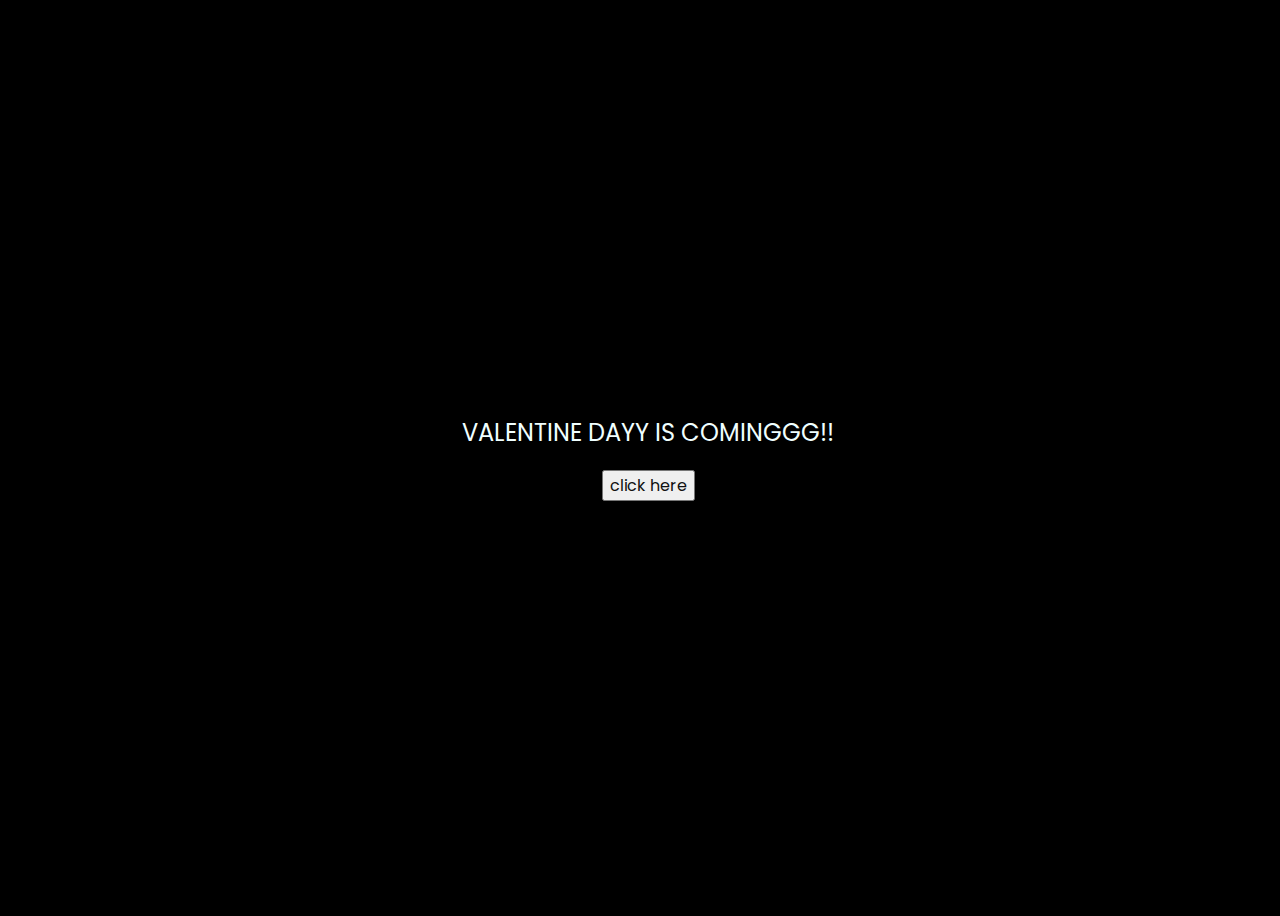
<file: index.html>
<!DOCTYPE html>
<html lang="en">
<head>
    <meta charset="UTF-8">
    <meta http-equiv="X-UA-Compatible" content="IE=edge">
    <meta name="viewport" content="width=device-width, initial-scale=1.0">
    <link rel="stylesheet" href="css/style.css">
    <link rel="icon" href="img/flowers.png" type="image/x-icon">
    <title>Flowers</title>
</head>
<body>
    <div class="description">
        <span>VALENTINE DAYY IS COMINGGG!!</span>
    </div>
    <div class="button">
        <button>
            <a href="flower.html">click here</a>
        </button>
        
    </div>
</body>
</html>
</file>
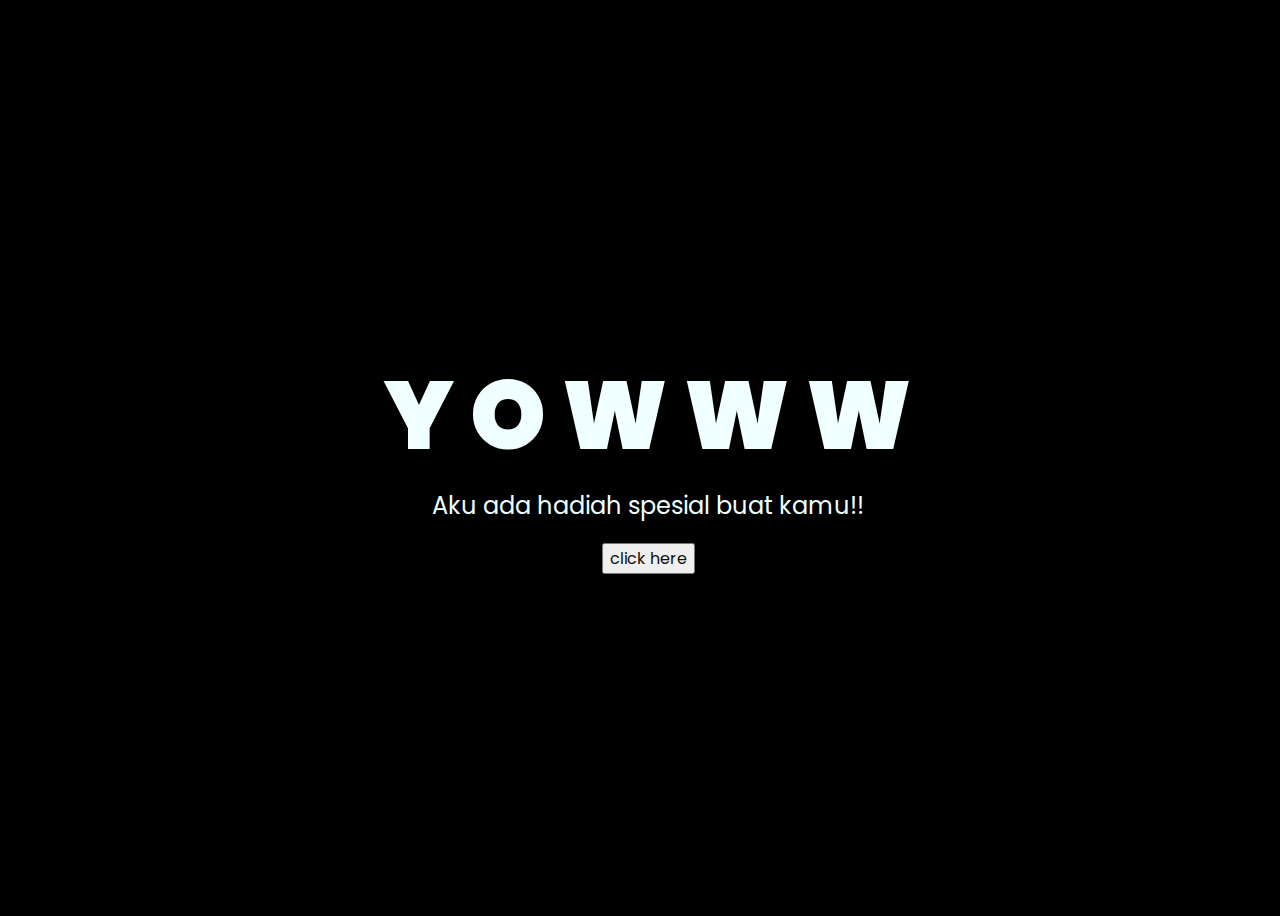
<file: flower/kado-main/index.html>
<!DOCTYPE html>
<html lang="en">
<head>
    <meta charset="UTF-8">
    <meta http-equiv="X-UA-Compatible" content="IE=edge">
    <meta name="viewport" content="width=device-width, initial-scale=1.0">
    <link rel="stylesheet" href="css/style.css">
    <link rel="icon" href="img/flowers.png" type="image/x-icon">
    <title>Flowers</title>
</head>
<body>
    <div class="greetings">
    <!-- silahkan menambah kata sesuai keinginan dengan <span>text...</span -->
        <span>Y</span>
        <span>O</span>
        <span>W</span>
        <span>W</span>
        <span>W</span>
        
    </div>
    <div class="description">
        <span>Aku ada hadiah spesial buat kamu!!</span>
    </div>
    <div class="button">
        <button>
            <a href="flower.html">click here</a>
        </button>
        
    </div>
</body>
</html>
</file>
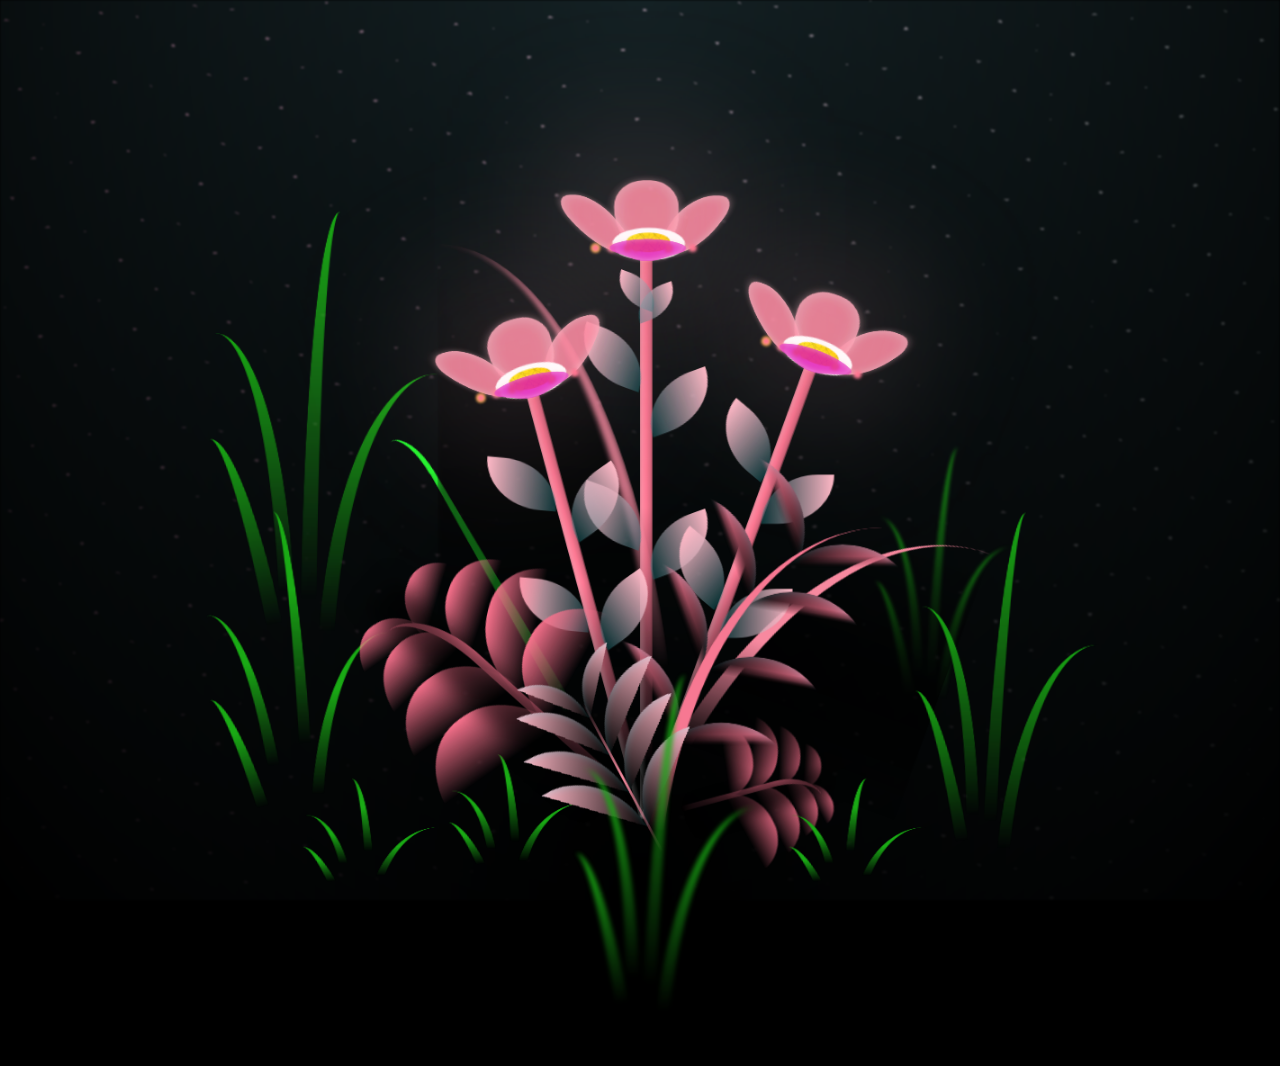
<file: flower.html>
<!DOCTYPE html>
<html lang="en">
<head>
    <meta charset="UTF-8">
    <meta http-equiv="X-UA-Compatible" content="IE=edge">
    <meta name="viewport" content="width=device-width, initial-scale=1.0">
    <link rel="stylesheet" href="css/main.css">
    <link rel="icon" href="img/flowers.png" type="image/x-icon">
    <title>flowers</title>
</head>
<!-- Tambahkan audio --> 
<body class="container">
  <!-- Pembuat code: https://codepen.io/mdusmanansari/pen/BamepLe -->
    <div class="night"></div>
    <div class="flowers">
      <div class="flower flower--1">
        <div class="flower__leafs flower__leafs--1">
          <div class="flower__leaf flower__leaf--1"></div>
          <div class="flower__leaf flower__leaf--2"></div>
          <div class="flower__leaf flower__leaf--3"></div>
          <div class="flower__leaf flower__leaf--4"></div>
          <div class="flower__white-circle"></div>
  
          <div class="flower__light flower__light--1"></div>
          <div class="flower__light flower__light--2"></div>
          <div class="flower__light flower__light--3"></div>
          <div class="flower__light flower__light--4"></div>
          <div class="flower__light flower__light--5"></div>
          <div class="flower__light flower__light--6"></div>
          <div class="flower__light flower__light--7"></div>
          <div class="flower__light flower__light--8"></div>
  
        </div>
        <div class="flower__line">
          <div class="flower__line__leaf flower__line__leaf--1"></div>
          <div class="flower__line__leaf flower__line__leaf--2"></div>
          <div class="flower__line__leaf flower__line__leaf--3"></div>
          <div class="flower__line__leaf flower__line__leaf--4"></div>
          <div class="flower__line__leaf flower__line__leaf--5"></div>
          <div class="flower__line__leaf flower__line__leaf--6"></div>
        </div>
      </div>
  
      <div class="flower flower--2">
        <div class="flower__leafs flower__leafs--2">
          <div class="flower__leaf flower__leaf--1"></div>
          <div class="flower__leaf flower__leaf--2"></div>
          <div class="flower__leaf flower__leaf--3"></div>
          <div class="flower__leaf flower__leaf--4"></div>
          <div class="flower__white-circle"></div>
  
          <div class="flower__light flower__light--1"></div>
          <div class="flower__light flower__light--2"></div>
          <div class="flower__light flower__light--3"></div>
          <div class="flower__light flower__light--4"></div>
          <div class="flower__light flower__light--5"></div>
          <div class="flower__light flower__light--6"></div>
          <div class="flower__light flower__light--7"></div>
          <div class="flower__light flower__light--8"></div>
  
        </div>
        <div class="flower__line">
          <div class="flower__line__leaf flower__line__leaf--1"></div>
          <div class="flower__line__leaf flower__line__leaf--2"></div>
          <div class="flower__line__leaf flower__line__leaf--3"></div>
          <div class="flower__line__leaf flower__line__leaf--4"></div>
        </div>
      </div>
  
      <div class="flower flower--3">
        <div class="flower__leafs flower__leafs--3">
          <div class="flower__leaf flower__leaf--1"></div>
          <div class="flower__leaf flower__leaf--2"></div>
          <div class="flower__leaf flower__leaf--3"></div>
          <div class="flower__leaf flower__leaf--4"></div>
          <div class="flower__white-circle"></div>
  
          <div class="flower__light flower__light--1"></div>
          <div class="flower__light flower__light--2"></div>
          <div class="flower__light flower__light--3"></div>
          <div class="flower__light flower__light--4"></div>
          <div class="flower__light flower__light--5"></div>
          <div class="flower__light flower__light--6"></div>
          <div class="flower__light flower__light--7"></div>
          <div class="flower__light flower__light--8"></div>
  
        </div>
        <div class="flower__line">
          <div class="flower__line__leaf flower__line__leaf--1"></div>
          <div class="flower__line__leaf flower__line__leaf--2"></div>
          <div class="flower__line__leaf flower__line__leaf--3"></div>
          <div class="flower__line__leaf flower__line__leaf--4"></div>
        </div>
      </div>
  
      <div class="grow-ans" style="--d:1.2s">
        <div class="flower__g-long">
          <div class="flower__g-long__top"></div>
          <div class="flower__g-long__bottom"></div>
        </div>
      </div>
  
      <div class="growing-grass">
        <div class="flower__grass flower__grass--1">
          <div class="flower__grass--top"></div>
          <div class="flower__grass--bottom"></div>
          <div class="flower__grass__leaf flower__grass__leaf--1"></div>
          <div class="flower__grass__leaf flower__grass__leaf--2"></div>
          <div class="flower__grass__leaf flower__grass__leaf--3"></div>
          <div class="flower__grass__leaf flower__grass__leaf--4"></div>
          <div class="flower__grass__leaf flower__grass__leaf--5"></div>
          <div class="flower__grass__leaf flower__grass__leaf--6"></div>
          <div class="flower__grass__leaf flower__grass__leaf--7"></div>
          <div class="flower__grass__leaf flower__grass__leaf--8"></div>
          <div class="flower__grass__overlay"></div>
        </div>
      </div>
  
      <div class="growing-grass">
        <div class="flower__grass flower__grass--2">
          <div class="flower__grass--top"></div>
          <div class="flower__grass--bottom"></div>
          <div class="flower__grass__leaf flower__grass__leaf--1"></div>
          <div class="flower__grass__leaf flower__grass__leaf--2"></div>
          <div class="flower__grass__leaf flower__grass__leaf--3"></div>
          <div class="flower__grass__leaf flower__grass__leaf--4"></div>
          <div class="flower__grass__leaf flower__grass__leaf--5"></div>
          <div class="flower__grass__leaf flower__grass__leaf--6"></div>
          <div class="flower__grass__leaf flower__grass__leaf--7"></div>
          <div class="flower__grass__leaf flower__grass__leaf--8"></div>
          <div class="flower__grass__overlay"></div>
        </div>
      </div>
  
      <div class="grow-ans" style="--d:2.4s">
        <div class="flower__g-right flower__g-right--1">
          <div class="leaf"></div>
        </div>
      </div>
  
      <div class="grow-ans" style="--d:2.8s">
        <div class="flower__g-right flower__g-right--2">
          <div class="leaf"></div>
        </div>
      </div>
  
      <div class="grow-ans" style="--d:2.8s">
        <div class="flower__g-front">
          <div class="flower__g-front__leaf-wrapper flower__g-front__leaf-wrapper--1">
            <div class="flower__g-front__leaf"></div>
          </div>
          <div class="flower__g-front__leaf-wrapper flower__g-front__leaf-wrapper--2">
            <div class="flower__g-front__leaf"></div>
          </div>
          <div class="flower__g-front__leaf-wrapper flower__g-front__leaf-wrapper--3">
            <div class="flower__g-front__leaf"></div>
          </div>
          <div class="flower__g-front__leaf-wrapper flower__g-front__leaf-wrapper--4">
            <div class="flower__g-front__leaf"></div>
          </div>
          <div class="flower__g-front__leaf-wrapper flower__g-front__leaf-wrapper--5">
            <div class="flower__g-front__leaf"></div>
          </div>
          <div class="flower__g-front__leaf-wrapper flower__g-front__leaf-wrapper--6">
            <div class="flower__g-front__leaf"></div>
          </div>
          <div class="flower__g-front__leaf-wrapper flower__g-front__leaf-wrapper--7">
            <div class="flower__g-front__leaf"></div>
          </div>
          <div class="flower__g-front__leaf-wrapper flower__g-front__leaf-wrapper--8">
            <div class="flower__g-front__leaf"></div>
          </div>
          <div class="flower__g-front__line"></div>
        </div>
      </div>
  
      <div class="grow-ans" style="--d:3.2s">
        <div class="flower__g-fr">
          <div class="leaf"></div>
          <div class="flower__g-fr__leaf flower__g-fr__leaf--1"></div>
          <div class="flower__g-fr__leaf flower__g-fr__leaf--2"></div>
          <div class="flower__g-fr__leaf flower__g-fr__leaf--3"></div>
          <div class="flower__g-fr__leaf flower__g-fr__leaf--4"></div>
          <div class="flower__g-fr__leaf flower__g-fr__leaf--5"></div>
          <div class="flower__g-fr__leaf flower__g-fr__leaf--6"></div>
          <div class="flower__g-fr__leaf flower__g-fr__leaf--7"></div>
          <div class="flower__g-fr__leaf flower__g-fr__leaf--8"></div>
        </div>
      </div>
  
      <div class="long-g long-g--0">
        <div class="grow-ans" style="--d:3s">
          <div class="leaf leaf--0"></div>
        </div>
        <div class="grow-ans" style="--d:2.2s">
          <div class="leaf leaf--1"></div>
        </div>
        <div class="grow-ans" style="--d:3.4s">
          <div class="leaf leaf--2"></div>
        </div>
        <div class="grow-ans" style="--d:3.6s">
          <div class="leaf leaf--3"></div>
        </div>
      </div>
  
      <div class="long-g long-g--1">
        <div class="grow-ans" style="--d:3.6s">
          <div class="leaf leaf--0"></div>
        </div>
        <div class="grow-ans" style="--d:3.8s">
          <div class="leaf leaf--1"></div>
        </div>
        <div class="grow-ans" style="--d:4s">
          <div class="leaf leaf--2"></div>
        </div>
        <div class="grow-ans" style="--d:4.2s">
          <div class="leaf leaf--3"></div>
        </div>
      </div>
  
      <div class="long-g long-g--2">
        <div class="grow-ans" style="--d:4s">
          <div class="leaf leaf--0"></div>
        </div>
        <div class="grow-ans" style="--d:4.2s">
          <div class="leaf leaf--1"></div>
        </div>
        <div class="grow-ans" style="--d:4.4s">
          <div class="leaf leaf--2"></div>
        </div>
        <div class="grow-ans" style="--d:4.6s">
          <div class="leaf leaf--3"></div>
        </div>
      </div>
  
      <div class="long-g long-g--3">
        <div class="grow-ans" style="--d:4s">
          <div class="leaf leaf--0"></div>
        </div>
        <div class="grow-ans" style="--d:4.2s">
          <div class="leaf leaf--1"></div>
        </div>
        <div class="grow-ans" style="--d:3s">
          <div class="leaf leaf--2"></div>
        </div>
        <div class="grow-ans" style="--d:3.6s">
          <div class="leaf leaf--3"></div>
        </div>
      </div>
  
      <div class="long-g long-g--4">
        <div class="grow-ans" style="--d:4s">
          <div class="leaf leaf--0"></div>
        </div>
        <div class="grow-ans" style="--d:4.2s">
          <div class="leaf leaf--1"></div>
        </div>
        <div class="grow-ans" style="--d:3s">
          <div class="leaf leaf--2"></div>
        </div>
        <div class="grow-ans" style="--d:3.6s">
          <div class="leaf leaf--3"></div>
        </div>
      </div>
  
      <div class="long-g long-g--5">
        <div class="grow-ans" style="--d:4s">
          <div class="leaf leaf--0"></div>
        </div>
        <div class="grow-ans" style="--d:4.2s">
          <div class="leaf leaf--1"></div>
        </div>
        <div class="grow-ans" style="--d:3s">
          <div class="leaf leaf--2"></div>
        </div>
        <div class="grow-ans" style="--d:3.6s">
          <div class="leaf leaf--3"></div>
        </div>
      </div>
  
      <div class="long-g long-g--6">
        <div class="grow-ans" style="--d:4.2s">
          <div class="leaf leaf--0"></div>
        </div>
        <div class="grow-ans" style="--d:4.4s">
          <div class="leaf leaf--1"></div>
        </div>
        <div class="grow-ans" style="--d:4.6s">
          <div class="leaf leaf--2"></div>
        </div>
        <div class="grow-ans" style="--d:4.8s">
          <div class="leaf leaf--3"></div>
        </div>
      </div>
  
      <div class="long-g long-g--7">
        <div class="grow-ans" style="--d:3s">
          <div class="leaf leaf--0"></div>
        </div>
        <div class="grow-ans" style="--d:3.2s">
          <div class="leaf leaf--1"></div>
        </div>
        <div class="grow-ans" style="--d:3.5s">
          <div class="leaf leaf--2"></div>
        </div>
        <div class="grow-ans" style="--d:3.6s">
          <div class="leaf leaf--3"></div>
        </div>
      </div>
    </div>

    <audio autoplay loop>
      <source src="flower/flo.mp3" type="audio/mpeg">
      <source src="flower/flo.ogg" type="audio/ogg">
      Your browser does not support the audio element.
    </audio>


    <script src="main.js"></script>
  </body>
</html>
</file>
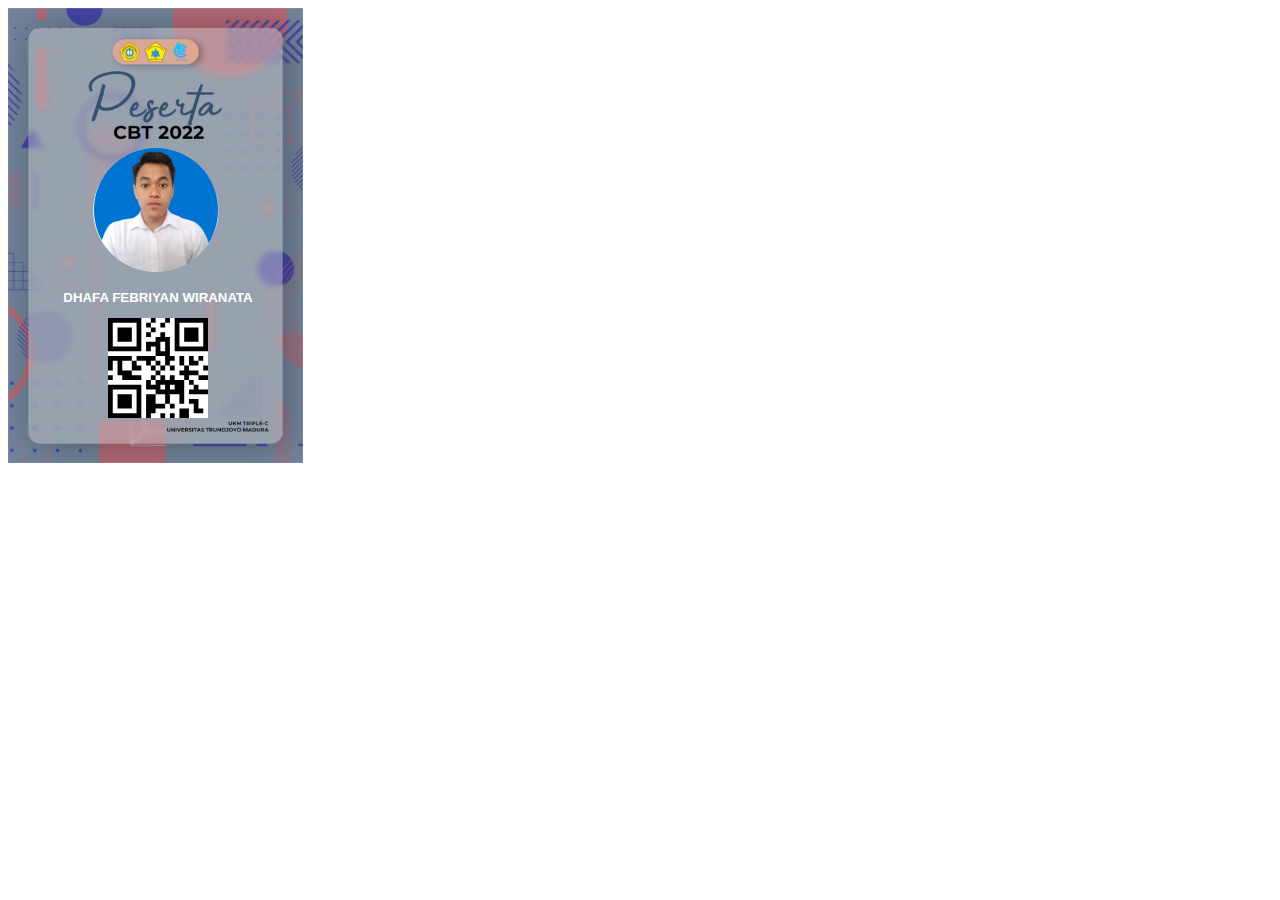
<file: css/Id Card.html>
<!DOCTYPE html>
<!-- saved from url=(0048)https://jack.triplec.or.id/cetak/idcard/cab/1071 -->
<html lang="en"><head><meta http-equiv="Content-Type" content="text/html; charset=UTF-8">
    
    <meta http-equiv="X-UA-Compatible" content="IE=edge">
    <meta name="viewport" content="width=device-width, initial-scale=1.0">
    <title>Id Card</title>
    <style>
        
        .card{
            position: relative;
            z-index: 1;
            height:323px;
            width:204px;
            margin:0px;
        }
        #bg-id{
            height:455px;
            width:295px;
            position: absolute;
            z-index: 2;
        }
        #foto{
            height:124px;
            width:124.5px;
            border-radius:50%;
            position: absolute;
            z-index: 2;
        }
        .box-foto{
            position: absolute;
            z-index: 2;
            top: 140px;
            left: 85.5px;
        }
        .box{
            position: absolute;
            z-index: 3;
        }
        .data{
            position: absolute;
            z-index: 3;
            width:300px;
            top: 260px;
            color:#FFFFFF;
        }
        .qr{
            position: absolute;
            z-index: 4;
            top: 310px;
            left: 100px;
        }
        body{
            font-family: Arial, Helvetica, sans-serif;
        }
    </style>
<style type="text/css">@font-face { font-family: Roboto; src: url("chrome-extension://mcgbeeipkmelnpldkobichboakdfaeon/css/Roboto-Regular.ttf"); }</style></head>
<body>
            <div class="card">
            
        <img id="bg-id" src="./Id Card_files/cbt.jpg" alt="Dhafa Febriyan Wiranata">
            <div class="box">
                <div class="data">
                <center><h5>DHAFA FEBRIYAN WIRANATA</h5></center>
                </div>
                <div class="qr">
                    <!--?xml version="1.0" encoding="UTF-8"?-->
<svg xmlns="http://www.w3.org/2000/svg" version="1.1" width="100" height="100" viewBox="0 0 100 100"><rect x="0" y="0" width="100" height="100" fill="#ffffff"></rect><g transform="scale(4.762)"><g transform="translate(0,0)"><path fill-rule="evenodd" d="M9 0L9 1L8 1L8 2L9 2L9 3L8 3L8 4L9 4L9 3L10 3L10 2L9 2L9 1L10 1L10 0ZM12 0L12 1L11 1L11 2L12 2L12 1L13 1L13 0ZM11 3L11 4L10 4L10 5L8 5L8 7L9 7L9 6L10 6L10 8L6 8L6 9L5 9L5 8L0 8L0 11L1 11L1 9L2 9L2 12L3 12L3 13L7 13L7 12L5 12L5 11L7 11L7 10L6 10L6 9L8 9L8 10L9 10L9 11L10 11L10 12L9 12L9 13L8 13L8 15L10 15L10 16L8 16L8 21L9 21L9 20L10 20L10 19L12 19L12 18L13 18L13 19L14 19L14 18L13 18L13 16L15 16L15 18L16 18L16 13L17 13L17 14L18 14L18 15L17 15L17 16L21 16L21 15L19 15L19 14L18 14L18 13L17 13L17 12L19 12L19 13L21 13L21 12L19 12L19 11L17 11L17 10L19 10L19 9L20 9L20 8L19 8L19 9L18 9L18 8L17 8L17 10L16 10L16 8L15 8L15 10L16 10L16 11L15 11L15 12L16 12L16 13L14 13L14 12L13 12L13 13L12 13L12 12L11 12L11 11L12 11L12 10L13 10L13 11L14 11L14 10L13 10L13 9L14 9L14 8L13 8L13 4L12 4L12 3ZM11 5L11 7L12 7L12 5ZM10 8L10 9L9 9L9 10L10 10L10 11L11 11L11 10L12 10L12 8ZM3 9L3 11L5 11L5 9ZM10 9L10 10L11 10L11 9ZM20 10L20 11L21 11L21 10ZM0 12L0 13L1 13L1 12ZM10 12L10 13L9 13L9 14L10 14L10 13L11 13L11 12ZM11 14L11 15L12 15L12 14ZM13 14L13 15L14 15L14 14ZM10 16L10 18L12 18L12 16ZM17 17L17 18L18 18L18 20L20 20L20 19L19 19L19 17ZM15 19L15 21L17 21L17 19ZM11 20L11 21L12 21L12 20ZM13 20L13 21L14 21L14 20ZM0 0L0 7L7 7L7 0ZM1 1L1 6L6 6L6 1ZM2 2L2 5L5 5L5 2ZM14 0L14 7L21 7L21 0ZM15 1L15 6L20 6L20 1ZM16 2L16 5L19 5L19 2ZM0 14L0 21L7 21L7 14ZM1 15L1 20L6 20L6 15ZM2 16L2 19L5 19L5 16Z" fill="#000000"></path></g></g></svg>

                </div>
                <div class="box-foto">
                <img id="foto" src="./Id Card_files/8wK395ZMPb5dukayOafSTMOQh4elS7D0xY8wM2up.jpg" alt="Dhafa Febriyan Wiranata">
                </div>
            </div>
        </div>
    




</body></html>
</file>
<file: css/style.css>
@import url('https://fonts.googleapis.com/css2?family=Poppins:ital,wght@0,500;1,900&display=swap');
*{
    font-family: 'Poppins',cursive;
}
body{
    color: azure;
    width: 100%;
    height: 100vh;
    display: flex;
    flex-direction: column;
    align-items: center;
    justify-content: center;
    background-color: black;
}
.greetings{
    font-size: 6rem;
    font-weight: 900;
}
.greetings > span{
    animation: glow 2.5s ease-in-out infinite;
}
@keyframes glow{
    0%, 100%{
        color: #fff;
        text-shadow: 0 0 12px #39c6d6, 0 0 50px #39c6d6, 0 0 100px #39c6d6;
    }
    10%, 90%{
        color: #111;
        text-shadow: none;
    }
}
.greetings > span:nth-child(2){
    animation-delay: .2s ;
}
.greetings > span:nth-child(3){
    animation-delay: .4s ;
}
.greetings > span:nth-child(4){
    animation-delay: .6s;
}
.greetings > span:nth-child(5){
    animation-delay: .8s;
}
.greetings > span:nth-child(6){
    animation-delay: 1s;
}

.description{
    font-size: 1.5rem;
    margin-bottom: 20px;
}

.button a{
    text-decoration: none;
    font-size: 1rem;
    color: #111;
}

@media screen and (max-width:574px){
    .greetings{
        display: block;
        font-size: 3rem;
        font-weight: 500;
        text-align: center;
    }
    .description{
        font-size: 1rem;
    }
    
    .button a{
        font-size: .5rem;
    }
}
</file>
<file: flower/kado-main/css/style.css>
@import url('https://fonts.googleapis.com/css2?family=Poppins:ital,wght@0,500;1,900&display=swap');
*{
    font-family: 'Poppins',cursive;
}
body{
    color: azure;
    width: 100%;
    height: 100vh;
    display: flex;
    flex-direction: column;
    align-items: center;
    justify-content: center;
    background-color: black;
}
.greetings{
    font-size: 6rem;
    font-weight: 900;
}
.greetings > span{
    animation: glow 2.5s ease-in-out infinite;
}
@keyframes glow{
    0%, 100%{
        color: #fff;
        text-shadow: 0 0 12px #39c6d6, 0 0 50px #39c6d6, 0 0 100px #39c6d6;
    }
    10%, 90%{
        color: #111;
        text-shadow: none;
    }
}
.greetings > span:nth-child(2){
    animation-delay: .2s ;
}
.greetings > span:nth-child(3){
    animation-delay: .4s ;
}
.greetings > span:nth-child(4){
    animation-delay: .6s;
}
.greetings > span:nth-child(5){
    animation-delay: .8s;
}

.description{
    font-size: 1.5rem;
    margin-bottom: 20px;
}

.button a{
    text-decoration: none;
    font-size: 1rem;
    color: #111;
}

@media screen and (max-width:574px){
    .greetings{
        display: block;
        font-size: 3rem;
        font-weight: 500;
        text-align: center;
    }
    .description{
        font-size: 1rem;
    }
    
    .button a{
        font-size: .5rem;
    }
}
</file>
<file: css/main.css>
*,
*::after,
*::before {
  padding: 0;
  margin: 0;
  box-sizing: border-box;
}

:root {
  --dark-color: #000;
}

body {
  display: flex;
  align-items: flex-end;
  justify-content: center;
  min-height: 100vh;
  background-color: var(--dark-color);
  overflow: hidden;
  perspective: 1000px;
}

.night {
  position: fixed;
  left: 50%;
  top: 0;
  transform: translateX(-50%);
  width: 100%;
  height: 100%;
  filter: blur(0.1vmin);
  background-image: radial-gradient(ellipse at top, transparent 0%, var(--dark-color)), radial-gradient(ellipse at bottom, var(--dark-color), rgba(145, 233, 255, 0.2)), repeating-linear-gradient(220deg, rgb(0, 0, 0) 0px, rgb(0, 0, 0) 19px, transparent 19px, transparent 22px), repeating-linear-gradient(189deg, rgb(0, 0, 0) 0px, rgb(0, 0, 0) 19px, transparent 19px, transparent 22px), repeating-linear-gradient(148deg, rgb(0, 0, 0) 0px, rgb(0, 0, 0) 19px, transparent 19px, transparent 22px), linear-gradient(90deg, rgb(255, 146, 190), rgb(240, 240, 240));
}

.flowers {
  position: relative;
  transform: scale(0.9);
}

.flower {
  position: absolute;
  bottom: 10vmin;
  transform-origin: bottom center;
  z-index: 10;
  --fl-speed: 0.8s;
}
.flower--1 {
  -webkit-animation: moving-flower-1 4s linear infinite;
          animation: moving-flower-1 4s linear infinite;
}
.flower--1 .flower__line {
  height: 70vmin;
  -webkit-animation-delay: 0.3s;
          animation-delay: 0.3s;
}
.flower--1 .flower__line__leaf--1 {
  -webkit-animation: blooming-leaf-right var(--fl-speed) 1.6s backwards;
          animation: blooming-leaf-right var(--fl-speed) 1.6s backwards;
}
.flower--1 .flower__line__leaf--2 {
  -webkit-animation: blooming-leaf-right var(--fl-speed) 1.4s backwards;
          animation: blooming-leaf-right var(--fl-speed) 1.4s backwards;
}
.flower--1 .flower__line__leaf--3 {
  -webkit-animation: blooming-leaf-left var(--fl-speed) 1.2s backwards;
          animation: blooming-leaf-left var(--fl-speed) 1.2s backwards;
}
.flower--1 .flower__line__leaf--4 {
  -webkit-animation: blooming-leaf-left var(--fl-speed) 1s backwards;
          animation: blooming-leaf-left var(--fl-speed) 1s backwards;
}
.flower--1 .flower__line__leaf--5 {
  -webkit-animation: blooming-leaf-right var(--fl-speed) 1.8s backwards;
          animation: blooming-leaf-right var(--fl-speed) 1.8s backwards;
}
.flower--1 .flower__line__leaf--6 {
  -webkit-animation: blooming-leaf-left var(--fl-speed) 2s backwards;
          animation: blooming-leaf-left var(--fl-speed) 2s backwards;
}
.flower--2 {
  left: 50%;
  transform: rotate(20deg);
  -webkit-animation: moving-flower-2 4s linear infinite;
          animation: moving-flower-2 4s linear infinite;
}
.flower--2 .flower__line {
  height: 60vmin;
  -webkit-animation-delay: 0.6s;
          animation-delay: 0.6s;
}
.flower--2 .flower__line__leaf--1 {
  -webkit-animation: blooming-leaf-right var(--fl-speed) 1.9s backwards;
          animation: blooming-leaf-right var(--fl-speed) 1.9s backwards;
}
.flower--2 .flower__line__leaf--2 {
  -webkit-animation: blooming-leaf-right var(--fl-speed) 1.7s backwards;
          animation: blooming-leaf-right var(--fl-speed) 1.7s backwards;
}
.flower--2 .flower__line__leaf--3 {
  -webkit-animation: blooming-leaf-left var(--fl-speed) 1.5s backwards;
          animation: blooming-leaf-left var(--fl-speed) 1.5s backwards;
}
.flower--2 .flower__line__leaf--4 {
  -webkit-animation: blooming-leaf-left var(--fl-speed) 1.3s backwards;
          animation: blooming-leaf-left var(--fl-speed) 1.3s backwards;
}
.flower--3 {
  left: 50%;
  transform: rotate(-15deg);
  -webkit-animation: moving-flower-3 4s linear infinite;
          animation: moving-flower-3 4s linear infinite;
}
.flower--3 .flower__line {
  -webkit-animation-delay: 0.9s;
          animation-delay: 0.9s;
}
.flower--3 .flower__line__leaf--1 {
  -webkit-animation: blooming-leaf-right var(--fl-speed) 2.5s backwards;
          animation: blooming-leaf-right var(--fl-speed) 2.5s backwards;
}
.flower--3 .flower__line__leaf--2 {
  -webkit-animation: blooming-leaf-right var(--fl-speed) 2.3s backwards;
          animation: blooming-leaf-right var(--fl-speed) 2.3s backwards;
}
.flower--3 .flower__line__leaf--3 {
  -webkit-animation: blooming-leaf-left var(--fl-speed) 2.1s backwards;
          animation: blooming-leaf-left var(--fl-speed) 2.1s backwards;
}
.flower--3 .flower__line__leaf--4 {
  -webkit-animation: blooming-leaf-left var(--fl-speed) 1.9s backwards;
          animation: blooming-leaf-left var(--fl-speed) 1.9s backwards;
}
.flower__leafs {
  position: relative;
  -webkit-animation: blooming-flower 2s backwards;
          animation: blooming-flower 2s backwards;
}
.flower__leafs--1 {
  -webkit-animation-delay: 1.1s;
          animation-delay: 1.1s;
}
.flower__leafs--2 {
  -webkit-animation-delay: 1.4s;
          animation-delay: 1.4s;
}
.flower__leafs--3 {
  -webkit-animation-delay: 1.7s;
          animation-delay: 1.7s;
}
.flower__leafs::after {
  content: "";
  position: absolute;
  left: 0;
  top: 0;
  transform: translate(-50%, -100%);
  width: 8vmin;
  height: 8vmin;
  background-color: #ffb8c6;
  filter: blur(10vmin);
}
.flower__leaf {
  position: absolute;
  bottom: 0;
  left: 50%;
  width: 8vmin;
  height: 11vmin;
  border-radius: 51% 49% 47% 53%/44% 45% 55% 69%;
  background-color: #faa2b3;
  background-image: linear-gradient(to top, #fb869e, #f9869d);
  transform-origin: bottom center;
  opacity: 0.9;
  box-shadow: inset 0 0 2vmin rgba(255, 255, 255, 0.5), 0 0 10px rgba(255, 192, 203, 0.5);
}

.flower__leaf--1 {
  transform: translate(-10%, 1%) rotateY(40deg) rotateX(-50deg);
}
.flower__leaf--2 {
  transform: translate(-50%, -4%) rotateX(40deg);
}
.flower__leaf--3 {
  transform: translate(-90%, 0%) rotateY(45deg) rotateX(50deg);
}
.flower__leaf--4 {
  width: 8vmin;
  height: 8vmin;
  transform-origin: bottom left;
  border-radius: 4vmin 10vmin 4vmin 4vmin;
  transform: translate(0%, 18%) rotateX(70deg) rotate(-43deg);
  background-image: linear-gradient(to top, #e210b5, #dd0cb3);
  z-index: 1;
  opacity: 0.8;
}
.flower__white-circle {
  position: absolute;
  left: -3.5vmin;
  top: -3vmin;
  width: 9vmin;
  height: 4vmin;
  border-radius: 50%;
  background-color: #fff;
}
.flower__white-circle::after {
  content: "";
  position: absolute;
  left: 50%;
  top: 45%;
  transform: translate(-50%, -50%);
  width: 60%;
  height: 60%;
  border-radius: inherit;
  background-image: repeating-linear-gradient(135deg, rgba(0, 0, 0, 0.03) 0px, rgba(0, 0, 0, 0.03) 1px, transparent 1px, transparent 12px), repeating-linear-gradient(45deg, rgba(0, 0, 0, 0.03) 0px, rgba(0, 0, 0, 0.03) 1px, transparent 1px, transparent 12px), repeating-linear-gradient(67.5deg, rgba(0, 0, 0, 0.03) 0px, rgba(0, 0, 0, 0.03) 1px, transparent 1px, transparent 12px), repeating-linear-gradient(135deg, rgba(0, 0, 0, 0.03) 0px, rgba(0, 0, 0, 0.03) 1px, transparent 1px, transparent 12px), repeating-linear-gradient(45deg, rgba(0, 0, 0, 0.03) 0px, rgba(0, 0, 0, 0.03) 1px, transparent 1px, transparent 12px), repeating-linear-gradient(112.5deg, rgba(0, 0, 0, 0.03) 0px, rgba(0, 0, 0, 0.03) 1px, transparent 1px, transparent 12px), repeating-linear-gradient(112.5deg, rgba(0, 0, 0, 0.03) 0px, rgba(0, 0, 0, 0.03) 1px, transparent 1px, transparent 12px), repeating-linear-gradient(45deg, rgba(0, 0, 0, 0.03) 0px, rgba(0, 0, 0, 0.03) 1px, transparent 1px, transparent 12px), repeating-linear-gradient(22.5deg, rgba(0, 0, 0, 0.03) 0px, rgba(0, 0, 0, 0.03) 1px, transparent 1px, transparent 12px), repeating-linear-gradient(45deg, rgba(0, 0, 0, 0.03) 0px, rgba(0, 0, 0, 0.03) 1px, transparent 1px, transparent 12px), repeating-linear-gradient(22.5deg, rgba(0, 0, 0, 0.03) 0px, rgba(0, 0, 0, 0.03) 1px, transparent 1px, transparent 12px), repeating-linear-gradient(135deg, rgba(0, 0, 0, 0.03) 0px, rgba(0, 0, 0, 0.03) 1px, transparent 1px, transparent 12px), repeating-linear-gradient(157.5deg, rgba(0, 0, 0, 0.03) 0px, rgba(0, 0, 0, 0.03) 1px, transparent 1px, transparent 12px), repeating-linear-gradient(67.5deg, rgba(0, 0, 0, 0.03) 0px, rgba(0, 0, 0, 0.03) 1px, transparent 1px, transparent 12px), repeating-linear-gradient(67.5deg, rgba(0, 0, 0, 0.03) 0px, rgba(0, 0, 0, 0.03) 1px, transparent 1px, transparent 12px), linear-gradient(90deg, rgb(255, 235, 18), rgb(255, 206, 0));
}
.flower__line {
  height: 55vmin;
  width: 1.5vmin;
  background-image: linear-gradient(to left, rgba(0, 0, 0, 0.2), transparent, rgba(255, 255, 255, 0.2)), linear-gradient(to top, transparent 10%, #ff7a95, #f06c86);
  box-shadow: inset 0 0 2px rgba(0, 0, 0, 0.5);
  -webkit-animation: grow-flower-tree 4s backwards;
          animation: grow-flower-tree 4s backwards;
}
.flower__line__leaf {
  --w: 7vmin;
  --h: calc(var(--w) + 2vmin);
  position: absolute;
  top: 20%;
  left: 90%;
  width: var(--w);
  height: var(--h);
  border-top-right-radius: var(--h);
  border-bottom-left-radius: var(--h);
  background-image: linear-gradient(to top, rgba(20, 117, 122, 0.4), #ffb8c6);
}
.flower__line__leaf--1 {
  transform: rotate(70deg) rotateY(30deg);
}
.flower__line__leaf--2 {
  top: 45%;
  transform: rotate(70deg) rotateY(30deg);
}
.flower__line__leaf--3, .flower__line__leaf--4, .flower__line__leaf--6 {
  border-top-right-radius: 0;
  border-bottom-left-radius: 0;
  border-top-left-radius: var(--h);
  border-bottom-right-radius: var(--h);
  left: -460%;
  top: 12%;
  transform: rotate(-70deg) rotateY(30deg);
}
.flower__line__leaf--4 {
  top: 40%;
}
.flower__line__leaf--5 {
  top: 0;
  transform-origin: left;
  transform: rotate(70deg) rotateY(30deg) scale(0.6);
}
.flower__line__leaf--6 {
  top: -2%;
  left: -450%;
  transform-origin: right;
  transform: rotate(-70deg) rotateY(30deg) scale(0.6);
}
.flower__light {
  position: absolute;
  bottom: 0vmin;
  width: 1vmin;
  height: 1vmin;
  background-color: rgb(255, 251, 0);
  border-radius: 50%;
  filter: blur(0.2vmin);
  -webkit-animation: light-ans 4s linear infinite backwards;
          animation: light-ans 4s linear infinite backwards;
}
.flower__light:nth-child(odd) {
  background-color: #ff718d;
}
.flower__light--1 {
  left: -2vmin;
  -webkit-animation-delay: 1s;
          animation-delay: 1s;
}
.flower__light--2 {
  left: 3vmin;
  -webkit-animation-delay: 0.5s;
          animation-delay: 0.5s;
}
.flower__light--3 {
  left: -6vmin;
  -webkit-animation-delay: 0.3s;
          animation-delay: 0.3s;
}
.flower__light--4 {
  left: 6vmin;
  -webkit-animation-delay: 0.9s;
          animation-delay: 0.9s;
}
.flower__light--5 {
  left: -1vmin;
  -webkit-animation-delay: 1.5s;
          animation-delay: 1.5s;
}
.flower__light--6 {
  left: -4vmin;
  -webkit-animation-delay: 3s;
          animation-delay: 3s;
}
.flower__light--7 {
  left: 3vmin;
  -webkit-animation-delay: 2s;
          animation-delay: 2s;
}
.flower__light--8 {
  left: -6vmin;
  -webkit-animation-delay: 3.5s;
          animation-delay: 3.5s;
}
.flower__grass {
  --c: #f9728d;
  --line-w: 1.5vmin;
  position: absolute;
  bottom: 12vmin;
  left: -7vmin;
  display: flex;
  flex-direction: column;
  align-items: flex-end;
  z-index: 20;
  transform-origin: bottom center;
  transform: rotate(-48deg) rotateY(40deg);
}
.flower__grass--1 {
  -webkit-animation: moving-grass 2s linear infinite;
          animation: moving-grass 2s linear infinite;
}
.flower__grass--2 {
  left: 2vmin;
  bottom: 10vmin;
  transform: scale(0.5) rotate(75deg) rotateX(10deg) rotateY(-200deg);
  opacity: 0.8;
  z-index: 0;
  -webkit-animation: moving-grass--2 1.5s linear infinite;
          animation: moving-grass--2 1.5s linear infinite;
}
.flower__grass--top {
  width: 7vmin;
  height: 10vmin;
  border-top-right-radius: 100%;
  border-right: var(--line-w) solid var(--c);
  transform-origin: bottom center;
  transform: rotate(-2deg);
}
.flower__grass--bottom {
  margin-top: -2px;
  width: var(--line-w);
  height: 25vmin;
  background-image: linear-gradient(to top, transparent, var(--c));
}
.flower__grass__leaf {
  --size: 10vmin;
  position: absolute;
  width: calc(var(--size) * 2.1);
  height: var(--size);
  border-top-left-radius: var(--size);
  border-top-right-radius: var(--size);
  background-image: linear-gradient(to top, transparent, transparent 30%, var(--c));
  z-index: 100;
}
.flower__grass__leaf--1 {
  top: -6%;
  left: 30%;
  --size: 6vmin;
  transform: rotate(-20deg);
  -webkit-animation: growing-grass-ans--1 2s 2.6s backwards;
          animation: growing-grass-ans--1 2s 2.6s backwards;
}
@-webkit-keyframes growing-grass-ans--1 {
  0% {
    transform-origin: bottom left;
    transform: rotate(-20deg) scale(0);
  }
}
@keyframes growing-grass-ans--1 {
  0% {
    transform-origin: bottom left;
    transform: rotate(-20deg) scale(0);
  }
}
.flower__grass__leaf--2 {
  top: -5%;
  left: -110%;
  --size: 6vmin;
  transform: rotate(10deg);
  -webkit-animation: growing-grass-ans--2 2s 2.4s linear backwards;
          animation: growing-grass-ans--2 2s 2.4s linear backwards;
}
@-webkit-keyframes growing-grass-ans--2 {
  0% {
    transform-origin: bottom right;
    transform: rotate(10deg) scale(0);
  }
}
@keyframes growing-grass-ans--2 {
  0% {
    transform-origin: bottom right;
    transform: rotate(10deg) scale(0);
  }
}
.flower__grass__leaf--3 {
  top: 5%;
  left: 60%;
  --size: 8vmin;
  transform: rotate(-18deg) rotateX(-20deg);
  -webkit-animation: growing-grass-ans--3 2s 2.2s linear backwards;
          animation: growing-grass-ans--3 2s 2.2s linear backwards;
}
@-webkit-keyframes growing-grass-ans--3 {
  0% {
    transform-origin: bottom left;
    transform: rotate(-18deg) rotateX(-20deg) scale(0);
  }
}
@keyframes growing-grass-ans--3 {
  0% {
    transform-origin: bottom left;
    transform: rotate(-18deg) rotateX(-20deg) scale(0);
  }
}
.flower__grass__leaf--4 {
  top: 6%;
  left: -135%;
  --size: 8vmin;
  transform: rotate(2deg);
  -webkit-animation: growing-grass-ans--4 2s 2s linear backwards;
          animation: growing-grass-ans--4 2s 2s linear backwards;
}
@-webkit-keyframes growing-grass-ans--4 {
  0% {
    transform-origin: bottom right;
    transform: rotate(2deg) scale(0);
  }
}
@keyframes growing-grass-ans--4 {
  0% {
    transform-origin: bottom right;
    transform: rotate(2deg) scale(0);
  }
}
.flower__grass__leaf--5 {
  top: 20%;
  left: 60%;
  --size: 10vmin;
  transform: rotate(-24deg) rotateX(-20deg);
  -webkit-animation: growing-grass-ans--5 2s 1.8s linear backwards;
          animation: growing-grass-ans--5 2s 1.8s linear backwards;
}
@-webkit-keyframes growing-grass-ans--5 {
  0% {
    transform-origin: bottom left;
    transform: rotate(-24deg) rotateX(-20deg) scale(0);
  }
}
@keyframes growing-grass-ans--5 {
  0% {
    transform-origin: bottom left;
    transform: rotate(-24deg) rotateX(-20deg) scale(0);
  }
}
.flower__grass__leaf--6 {
  top: 22%;
  left: -180%;
  --size: 10vmin;
  transform: rotate(10deg);
  -webkit-animation: growing-grass-ans--6 2s 1.6s linear backwards;
          animation: growing-grass-ans--6 2s 1.6s linear backwards;
}
@-webkit-keyframes growing-grass-ans--6 {
  0% {
    transform-origin: bottom right;
    transform: rotate(10deg) scale(0);
  }
}
@keyframes growing-grass-ans--6 {
  0% {
    transform-origin: bottom right;
    transform: rotate(10deg) scale(0);
  }
}
.flower__grass__leaf--7 {
  top: 39%;
  left: 70%;
  --size: 10vmin;
  transform: rotate(-10deg);
  -webkit-animation: growing-grass-ans--7 2s 1.4s linear backwards;
          animation: growing-grass-ans--7 2s 1.4s linear backwards;
}
@-webkit-keyframes growing-grass-ans--7 {
  0% {
    transform-origin: bottom left;
    transform: rotate(-10deg) scale(0);
  }
}
@keyframes growing-grass-ans--7 {
  0% {
    transform-origin: bottom left;
    transform: rotate(-10deg) scale(0);
  }
}
.flower__grass__leaf--8 {
  top: 40%;
  left: -215%;
  --size: 11vmin;
  transform: rotate(10deg);
  -webkit-animation: growing-grass-ans--8 2s 1.2s linear backwards;
          animation: growing-grass-ans--8 2s 1.2s linear backwards;
}
@-webkit-keyframes growing-grass-ans--8 {
  0% {
    transform-origin: bottom right;
    transform: rotate(10deg) scale(0);
  }
}
@keyframes growing-grass-ans--8 {
  0% {
    transform-origin: bottom right;
    transform: rotate(10deg) scale(0);
  }
}
.flower__grass__overlay {
  position: absolute;
  top: -10%;
  right: 0%;
  width: 100%;
  height: 100%;
  background-color: rgba(0, 0, 0, 0.6);
  filter: blur(1.5vmin);
  z-index: 100;
}
.flower__g-long {
  --w: 2vmin;
  --h: 6vmin;
  --c: #22f32d;
  position: absolute;
  bottom: 10vmin;
  left: -3vmin;
  transform-origin: bottom center;
  transform: rotate(-30deg) rotateY(-20deg);
  display: flex;
  flex-direction: column;
  align-items: flex-end;
  -webkit-animation: flower-g-long-ans 3s linear infinite;
          animation: flower-g-long-ans 3s linear infinite;
}
@-webkit-keyframes flower-g-long-ans {
  0%, 100% {
    transform: rotate(-30deg) rotateY(-20deg);
  }
  50% {
    transform: rotate(-32deg) rotateY(-20deg);
  }
}
@keyframes flower-g-long-ans {
  0%, 100% {
    transform: rotate(-30deg) rotateY(-20deg);
  }
  50% {
    transform: rotate(-32deg) rotateY(-20deg);
  }
}
.flower__g-long__top {
  top: calc(var(--h) * -1);
  width: calc(var(--w) + 1vmin);
  height: var(--h);
  border-top-right-radius: 100%;
  border-right: 0.7vmin solid var(--c);
  transform: translate(-0.7vmin, 1vmin);
}
.flower__g-long__bottom {
  width: var(--w);
  height: 50vmin;
  transform-origin: bottom center;
  background-image: linear-gradient(to top, transparent 30%, var(--c));
  box-shadow: inset 0 0 2px rgba(0, 0, 0, 0.5);
  -webkit-clip-path: polygon(35% 0, 65% 1%, 100% 100%, 0% 100%);
          clip-path: polygon(35% 0, 65% 1%, 100% 100%, 0% 100%);
}
.flower__g-right {
  position: absolute;
  bottom: 6vmin;
  left: -2vmin;
  transform-origin: bottom left;
  transform: rotate(20deg);
}
.flower__g-right .leaf {
  width: 30vmin;
  height: 50vmin;
  border-top-left-radius: 100%;
  border-left: 2vmin solid #f7899f;
  background-image: linear-gradient(to bottom, transparent, var(--dark-color) 60%);
  -webkit-mask-image: linear-gradient(to top, transparent 30%, #23fd35 60%);
}
.flower__g-right--1 {
  -webkit-animation: flower-g-right-ans 2.5s linear infinite;
          animation: flower-g-right-ans 2.5s linear infinite;
}
.flower__g-right--2 {
  left: 5vmin;
  transform: rotateY(-180deg);
  -webkit-animation: flower-g-right-ans--2 3s linear infinite;
          animation: flower-g-right-ans--2 3s linear infinite;
}
.flower__g-right--2 .leaf {
  height: 75vmin;
  filter: blur(0.3vmin);
  opacity: 0.8;
}
@-webkit-keyframes flower-g-right-ans {
  0%, 100% {
    transform: rotate(20deg);
  }
  50% {
    transform: rotate(24deg) rotateX(-20deg);
  }
}
@keyframes flower-g-right-ans {
  0%, 100% {
    transform: rotate(20deg);
  }
  50% {
    transform: rotate(24deg) rotateX(-20deg);
  }
}
@-webkit-keyframes flower-g-right-ans--2 {
  0%, 100% {
    transform: rotateY(-180deg) rotate(0deg) rotateX(-20deg);
  }
  50% {
    transform: rotateY(-180deg) rotate(6deg) rotateX(-20deg);
  }
}
@keyframes flower-g-right-ans--2 {
  0%, 100% {
    transform: rotateY(-180deg) rotate(0deg) rotateX(-20deg);
  }
  50% {
    transform: rotateY(-180deg) rotate(6deg) rotateX(-20deg);
  }
}
.flower__g-front {
  position: absolute;
  bottom: 6vmin;
  left: 2.5vmin;
  z-index: 100;
  transform-origin: bottom center;
  transform: rotate(-28deg) rotateY(30deg) scale(1.04);
  -webkit-animation: flower__g-front-ans 2s linear infinite;
          animation: flower__g-front-ans 2s linear infinite;
}
@-webkit-keyframes flower__g-front-ans {
  0%, 100% {
    transform: rotate(-28deg) rotateY(30deg) scale(1.04);
  }
  50% {
    transform: rotate(-35deg) rotateY(40deg) scale(1.04);
  }
}
@keyframes flower__g-front-ans {
  0%, 100% {
    transform: rotate(-28deg) rotateY(30deg) scale(1.04);
  }
  50% {
    transform: rotate(-35deg) rotateY(40deg) scale(1.04);
  }
}
.flower__g-front__line {
  width: 0.3vmin;
  height: 20vmin;
  background-image: linear-gradient(to top, transparent, #f98da2, transparent 100%);
  position: relative;
}
.flower__g-front__leaf-wrapper {
  position: absolute;
  top: 0;
  left: 0;
  transform-origin: bottom left;
  transform: rotate(10deg);
}
.flower__g-front__leaf-wrapper:nth-child(even) {
  left: 0vmin;
  transform: rotateY(-180deg) rotate(5deg);
  -webkit-animation: flower__g-front__leaf-left-ans 1s ease-in backwards;
          animation: flower__g-front__leaf-left-ans 1s ease-in backwards;
}
.flower__g-front__leaf-wrapper:nth-child(odd) {
  -webkit-animation: flower__g-front__leaf-ans 1s ease-in backwards;
          animation: flower__g-front__leaf-ans 1s ease-in backwards;
}
.flower__g-front__leaf-wrapper--1 {
  top: -8vmin;
  transform: scale(0.7);
  -webkit-animation: flower__g-front__leaf-ans 1s 5.5s ease-in backwards !important;
          animation: flower__g-front__leaf-ans 1s 5.5s ease-in backwards !important;
}
.flower__g-front__leaf-wrapper--2 {
  top: -8vmin;
  transform: rotateY(-180deg) scale(0.7) !important;
  -webkit-animation: flower__g-front__leaf-left-ans-2 1s 4.6s ease-in backwards !important;
          animation: flower__g-front__leaf-left-ans-2 1s 4.6s ease-in backwards !important;
}
.flower__g-front__leaf-wrapper--3 {
  top: -3vmin;
  -webkit-animation: flower__g-front__leaf-ans 1s 4.6s ease-in backwards;
          animation: flower__g-front__leaf-ans 1s 4.6s ease-in backwards;
}
.flower__g-front__leaf-wrapper--4 {
  top: -3vmin;
  transform: rotateY(-180deg) scale(0.9) !important;
  -webkit-animation: flower__g-front__leaf-left-ans-2 1s 4.6s ease-in backwards !important;
          animation: flower__g-front__leaf-left-ans-2 1s 4.6s ease-in backwards !important;
}
@-webkit-keyframes flower__g-front__leaf-left-ans-2 {
  0% {
    transform: rotateY(-180deg) scale(0);
  }
}
@keyframes flower__g-front__leaf-left-ans-2 {
  0% {
    transform: rotateY(-180deg) scale(0);
  }
}
.flower__g-front__leaf-wrapper--5, .flower__g-front__leaf-wrapper--6 {
  top: 2vmin;
}
.flower__g-front__leaf-wrapper--7, .flower__g-front__leaf-wrapper--8 {
  top: 6.5vmin;
}
.flower__g-front__leaf-wrapper--2 {
  -webkit-animation-delay: 5.2s !important;
          animation-delay: 5.2s !important;
}
.flower__g-front__leaf-wrapper--3 {
  -webkit-animation-delay: 4.9s !important;
          animation-delay: 4.9s !important;
}
.flower__g-front__leaf-wrapper--5 {
  -webkit-animation-delay: 4.3s !important;
          animation-delay: 4.3s !important;
}
.flower__g-front__leaf-wrapper--6 {
  -webkit-animation-delay: 4.1s !important;
          animation-delay: 4.1s !important;
}
.flower__g-front__leaf-wrapper--7 {
  -webkit-animation-delay: 3.8s !important;
          animation-delay: 3.8s !important;
}
.flower__g-front__leaf-wrapper--8 {
  -webkit-animation-delay: 3.5s !important;
          animation-delay: 3.5s !important;
}
@-webkit-keyframes flower__g-front__leaf-ans {
  0% {
    transform: rotate(10deg) scale(0);
  }
}
@keyframes flower__g-front__leaf-ans {
  0% {
    transform: rotate(10deg) scale(0);
  }
}
@-webkit-keyframes flower__g-front__leaf-left-ans {
  0% {
    transform: rotateY(-180deg) rotate(5deg) scale(0);
  }
}
@keyframes flower__g-front__leaf-left-ans {
  0% {
    transform: rotateY(-180deg) rotate(5deg) scale(0);
  }
}
.flower__g-front__leaf {
  width: 10vmin;
  height: 10vmin;
  border-radius: 100% 0% 0% 100%/100% 100% 0% 0%;
  box-shadow: inset 0 2px 1vmin hsla(184deg, 97%, 58%, 0.2);
  background-image: linear-gradient(to bottom left, transparent, var(--dark-color)), linear-gradient(to bottom right, #ffb8c6 50%, transparent 50%, transparent);
  -webkit-mask-image: linear-gradient(to bottom right, #ffb8c6 50%, transparent 50%, transparent);
  mask-image: linear-gradient(to bottom right, #ffb8c6 50%, transparent 50%, transparent);
}
.flower__g-fr {
  position: absolute;
  bottom: -4vmin;
  left: vmin;
  transform-origin: bottom left;
  z-index: 10;
  -webkit-animation: flower__g-fr-ans 2s linear infinite;
          animation: flower__g-fr-ans 2s linear infinite;
}
@-webkit-keyframes flower__g-fr-ans {
  0%, 100% {
    transform: rotate(2deg);
  }
  50% {
    transform: rotate(4deg);
  }
}
@keyframes flower__g-fr-ans {
  0%, 100% {
    transform: rotate(2deg);
  }
  50% {
    transform: rotate(4deg);
  }
}
.flower__g-fr .leaf {
  width: 30vmin;
  height: 50vmin;
  border-top-left-radius: 100%;
  border-left: 2vmin solid #f77892;
  -webkit-mask-image: linear-gradient(to top, transparent 25%, #20ff2b 50%);
  position: relative;
  z-index: 1;
}
.flower__g-fr__leaf {
  position: absolute;
  top: 0;
  left: 0;
  width: 10vmin;
  height: 10vmin;
  border-radius: 100% 0% 0% 100%/100% 100% 0% 0%;
  box-shadow: inset 0 2px 1vmin hsla(184deg, 97%, 58%, 0.2);
  background-image: linear-gradient(to bottom left, transparent, var(--dark-color) 98%), linear-gradient(to bottom right, #fb7893 45%, transparent 50%, transparent);
  -webkit-mask-image: linear-gradient(135deg, #25ff1d 40%, transparent 50%, transparent);
}
.flower__g-fr__leaf--1 {
  left: 20vmin;
  transform: rotate(45deg);
  -webkit-animation: flower__g-fr-leaft-ans-1 0.5s 5.2s linear backwards;
          animation: flower__g-fr-leaft-ans-1 0.5s 5.2s linear backwards;
}
@-webkit-keyframes flower__g-fr-leaft-ans-1 {
  0% {
    transform-origin: left;
    transform: rotate(45deg) scale(0);
  }
}
@keyframes flower__g-fr-leaft-ans-1 {
  0% {
    transform-origin: left;
    transform: rotate(45deg) scale(0);
  }
}
.flower__g-fr__leaf--2 {
  left: 12vmin;
  top: -7vmin;
  transform: rotate(25deg) rotateY(-180deg);
  -webkit-animation: flower__g-fr-leaft-ans-6 0.5s 5s linear backwards;
          animation: flower__g-fr-leaft-ans-6 0.5s 5s linear backwards;
}
.flower__g-fr__leaf--3 {
  left: 15vmin;
  top: 6vmin;
  transform: rotate(55deg);
  -webkit-animation: flower__g-fr-leaft-ans-5 0.5s 4.8s linear backwards;
          animation: flower__g-fr-leaft-ans-5 0.5s 4.8s linear backwards;
}
.flower__g-fr__leaf--4 {
  left: 6vmin;
  top: -2vmin;
  transform: rotate(25deg) rotateY(-180deg);
  -webkit-animation: flower__g-fr-leaft-ans-6 0.5s 4.6s linear backwards;
          animation: flower__g-fr-leaft-ans-6 0.5s 4.6s linear backwards;
}
.flower__g-fr__leaf--5 {
  left: 10vmin;
  top: 14vmin;
  transform: rotate(55deg);
  -webkit-animation: flower__g-fr-leaft-ans-5 0.5s 4.4s linear backwards;
          animation: flower__g-fr-leaft-ans-5 0.5s 4.4s linear backwards;
}
@-webkit-keyframes flower__g-fr-leaft-ans-5 {
  0% {
    transform-origin: left;
    transform: rotate(55deg) scale(0);
  }
}
@keyframes flower__g-fr-leaft-ans-5 {
  0% {
    transform-origin: left;
    transform: rotate(55deg) scale(0);
  }
}
.flower__g-fr__leaf--6 {
  left: 0vmin;
  top: 6vmin;
  transform: rotate(25deg) rotateY(-180deg);
  -webkit-animation: flower__g-fr-leaft-ans-6 0.5s 4.2s linear backwards;
          animation: flower__g-fr-leaft-ans-6 0.5s 4.2s linear backwards;
}
@-webkit-keyframes flower__g-fr-leaft-ans-6 {
  0% {
    transform-origin: right;
    transform: rotate(25deg) rotateY(-180deg) scale(0);
  }
}
@keyframes flower__g-fr-leaft-ans-6 {
  0% {
    transform-origin: right;
    transform: rotate(25deg) rotateY(-180deg) scale(0);
  }
}
.flower__g-fr__leaf--7 {
  left: 5vmin;
  top: 22vmin;
  transform: rotate(45deg);
  -webkit-animation: flower__g-fr-leaft-ans-7 0.5s 4s linear backwards;
          animation: flower__g-fr-leaft-ans-7 0.5s 4s linear backwards;
}
@-webkit-keyframes flower__g-fr-leaft-ans-7 {
  0% {
    transform-origin: left;
    transform: rotate(45deg) scale(0);
  }
}
@keyframes flower__g-fr-leaft-ans-7 {
  0% {
    transform-origin: left;
    transform: rotate(45deg) scale(0);
  }
}
.flower__g-fr__leaf--8 {
  left: -4vmin;
  top: 15vmin;
  transform: rotate(15deg) rotateY(-180deg);
  -webkit-animation: flower__g-fr-leaft-ans-8 0.5s 3.8s linear backwards;
          animation: flower__g-fr-leaft-ans-8 0.5s 3.8s linear backwards;
}
@-webkit-keyframes flower__g-fr-leaft-ans-8 {
  0% {
    transform-origin: right;
    transform: rotate(15deg) rotateY(-180deg) scale(0);
  }
}
@keyframes flower__g-fr-leaft-ans-8 {
  0% {
    transform-origin: right;
    transform: rotate(15deg) rotateY(-180deg) scale(0);
  }
}

.long-g {
  position: absolute;
  bottom: 25vmin;
  left: -42vmin;
  transform-origin: bottom left;
}
.long-g--1 {
  bottom: 0vmin;
  transform: scale(0.8) rotate(-5deg);
}
.long-g--1 .leaf {
  -webkit-mask-image: linear-gradient(to top, transparent 40%, #18ff4a 80%) !important;
}
.long-g--1 .leaf--1 {
  --w: 5vmin;
  --h: 60vmin;
  left: -2vmin;
  transform: rotate(3deg) rotateY(-180deg);
}
.long-g--2, .long-g--3 {
  bottom: -3vmin;
  left: -35vmin;
  transform-origin: center;
  transform: scale(0.6) rotateX(60deg);
}
.long-g--2 .leaf, .long-g--3 .leaf {
  -webkit-mask-image: linear-gradient(to top, transparent 50%, #13fc13 80%) !important;
}
.long-g--2 .leaf--1, .long-g--3 .leaf--1 {
  left: -1vmin;
  transform: rotateY(-180deg);
}
.long-g--3 {
  left: -17vmin;
  bottom: 0vmin;
}
.long-g--3 .leaf {
  -webkit-mask-image: linear-gradient(to top, transparent 40%, #22ff2d 80%) !important;
}
.long-g--4 {
  left: 25vmin;
  bottom: -3vmin;
  transform-origin: center;
  transform: scale(0.6) rotateX(60deg);
}
.long-g--4 .leaf {
  -webkit-mask-image: linear-gradient(to top, transparent 50%, #2cff19 80%) !important;
}
.long-g--5 {
  left: 42vmin;
  bottom: 0vmin;
  transform: scale(0.8) rotate(2deg);
}
.long-g--6 {
  left: 0vmin;
  bottom: -20vmin;
  z-index: 100;
  filter: blur(0.3vmin);
  transform: scale(0.8) rotate(2deg);
}
.long-g--7 {
  left: 35vmin;
  bottom: 20vmin;
  z-index: -1;
  filter: blur(0.3vmin);
  transform: scale(0.6) rotate(2deg);
  opacity: 0.7;
}
.long-g .leaf {
  --w: 15vmin;
  --h: 40vmin;
  --c: #1aaa15;
  position: absolute;
  bottom: 0;
  width: var(--w);
  height: var(--h);
  border-top-left-radius: 100%;
  border-left: 2vmin solid var(--c);
  -webkit-mask-image: linear-gradient(to top, transparent 20%, var(--dark-color));
  transform-origin: bottom center;
}
.long-g .leaf--0 {
  left: 2vmin;
  -webkit-animation: leaf-ans-1 4s linear infinite;
          animation: leaf-ans-1 4s linear infinite;
}
.long-g .leaf--1 {
  --w: 5vmin;
  --h: 60vmin;
  -webkit-animation: leaf-ans-1 4s linear infinite;
          animation: leaf-ans-1 4s linear infinite;
}
.long-g .leaf--2 {
  --w: 10vmin;
  --h: 40vmin;
  left: -0.5vmin;
  bottom: 5vmin;
  transform-origin: bottom left;
  transform: rotateY(-180deg);
  -webkit-animation: leaf-ans-2 3s linear infinite;
          animation: leaf-ans-2 3s linear infinite;
}
.long-g .leaf--3 {
  --w: 5vmin;
  --h: 30vmin;
  left: -1vmin;
  bottom: 3.2vmin;
  transform-origin: bottom left;
  transform: rotate(-10deg) rotateY(-180deg);
  -webkit-animation: leaf-ans-3 3s linear infinite;
          animation: leaf-ans-3 3s linear infinite;
}

@-webkit-keyframes leaf-ans-1 {
  0%, 100% {
    transform: rotate(-5deg) scale(1);
  }
  50% {
    transform: rotate(5deg) scale(1.1);
  }
}

@keyframes leaf-ans-1 {
  0%, 100% {
    transform: rotate(-5deg) scale(1);
  }
  50% {
    transform: rotate(5deg) scale(1.1);
  }
}
@-webkit-keyframes leaf-ans-2 {
  0%, 100% {
    transform: rotateY(-180deg) rotate(5deg);
  }
  50% {
    transform: rotateY(-180deg) rotate(0deg) scale(1.1);
  }
}
@keyframes leaf-ans-2 {
  0%, 100% {
    transform: rotateY(-180deg) rotate(5deg);
  }
  50% {
    transform: rotateY(-180deg) rotate(0deg) scale(1.1);
  }
}
@-webkit-keyframes leaf-ans-3 {
  0%, 100% {
    transform: rotate(-10deg) rotateY(-180deg);
  }
  50% {
    transform: rotate(-20deg) rotateY(-180deg);
  }
}
@keyframes leaf-ans-3 {
  0%, 100% {
    transform: rotate(-10deg) rotateY(-180deg);
  }
  50% {
    transform: rotate(-20deg) rotateY(-180deg);
  }
}
.grow-ans {
  -webkit-animation: grow-ans 2s var(--d) backwards;
          animation: grow-ans 2s var(--d) backwards;
}

@-webkit-keyframes grow-ans {
  0% {
    transform: scale(0);
    opacity: 0;
  }
}

@keyframes grow-ans {
  0% {
    transform: scale(0);
    opacity: 0;
  }
}
@-webkit-keyframes light-ans {
  0% {
    opacity: 0;
    transform: translateY(0vmin);
  }
  25% {
    opacity: 1;
    transform: translateY(-5vmin) translateX(-2vmin);
  }
  50% {
    opacity: 1;
    transform: translateY(-15vmin) translateX(2vmin);
    filter: blur(0.2vmin);
  }
  75% {
    transform: translateY(-20vmin) translateX(-2vmin);
    filter: blur(0.2vmin);
  }
  100% {
    transform: translateY(-30vmin);
    opacity: 0;
    filter: blur(1vmin);
  }
}
@keyframes light-ans {
  0% {
    opacity: 0;
    transform: translateY(0vmin);
  }
  25% {
    opacity: 1;
    transform: translateY(-5vmin) translateX(-2vmin);
  }
  50% {
    opacity: 1;
    transform: translateY(-15vmin) translateX(2vmin);
    filter: blur(0.2vmin);
  }
  75% {
    transform: translateY(-20vmin) translateX(-2vmin);
    filter: blur(0.2vmin);
  }
  100% {
    transform: translateY(-30vmin);
    opacity: 0;
    filter: blur(1vmin);
  }
}
@-webkit-keyframes moving-flower-1 {
  0%, 100% {
    transform: rotate(2deg);
  }
  50% {
    transform: rotate(-2deg);
  }
}
@keyframes moving-flower-1 {
  0%, 100% {
    transform: rotate(2deg);
  }
  50% {
    transform: rotate(-2deg);
  }
}
@-webkit-keyframes moving-flower-2 {
  0%, 100% {
    transform: rotate(18deg);
  }
  50% {
    transform: rotate(14deg);
  }
}
@keyframes moving-flower-2 {
  0%, 100% {
    transform: rotate(18deg);
  }
  50% {
    transform: rotate(14deg);
  }
}
@-webkit-keyframes moving-flower-3 {
  0%, 100% {
    transform: rotate(-18deg);
  }
  50% {
    transform: rotate(-20deg) rotateY(-10deg);
  }
}
@keyframes moving-flower-3 {
  0%, 100% {
    transform: rotate(-18deg);
  }
  50% {
    transform: rotate(-20deg) rotateY(-10deg);
  }
}
@-webkit-keyframes blooming-leaf-right {
  0% {
    transform-origin: left;
    transform: rotate(70deg) rotateY(30deg) scale(0);
  }
}
@keyframes blooming-leaf-right {
  0% {
    transform-origin: left;
    transform: rotate(70deg) rotateY(30deg) scale(0);
  }
}
@-webkit-keyframes blooming-leaf-left {
  0% {
    transform-origin: right;
    transform: rotate(-70deg) rotateY(30deg) scale(0);
  }
}
@keyframes blooming-leaf-left {
  0% {
    transform-origin: right;
    transform: rotate(-70deg) rotateY(30deg) scale(0);
  }
}
@-webkit-keyframes grow-flower-tree {
  0% {
    height: 0;
    border-radius: 1vmin;
  }
}
@keyframes grow-flower-tree {
  0% {
    height: 0;
    border-radius: 1vmin;
  }
}
@-webkit-keyframes blooming-flower {
  0% {
    transform: scale(0);
  }
}
@keyframes blooming-flower {
  0% {
    transform: scale(0);
  }
}
@-webkit-keyframes moving-grass {
  0%, 100% {
    transform: rotate(-48deg) rotateY(40deg);
  }
  50% {
    transform: rotate(-50deg) rotateY(40deg);
  }
}
@keyframes moving-grass {
  0%, 100% {
    transform: rotate(-48deg) rotateY(40deg);
  }
  50% {
    transform: rotate(-50deg) rotateY(40deg);
  }
}
@-webkit-keyframes moving-grass--2 {
  0%, 100% {
    transform: scale(0.5) rotate(75deg) rotateX(10deg) rotateY(-200deg);
  }
  50% {
    transform: scale(0.5) rotate(79deg) rotateX(10deg) rotateY(-200deg);
  }
}
@keyframes moving-grass--2 {
  0%, 100% {
    transform: scale(0.5) rotate(75deg) rotateX(10deg) rotateY(-200deg);
  }
  50% {
    transform: scale(0.5) rotate(79deg) rotateX(10deg) rotateY(-200deg);
  }
}
.growing-grass {
  -webkit-animation: growing-grass-ans 1s 2s backwards;
          animation: growing-grass-ans 1s 2s backwards;
}

@-webkit-keyframes growing-grass-ans {
  0% {
    transform: scale(0);
  }
}

@keyframes growing-grass-ans {
  0% {
    transform: scale(0);
  }
}
.container * {
  -webkit-animation-play-state: paused !important;
          animation-play-state: paused !important;
}/*# sourceMappingURL=main.css.map */
</file>
